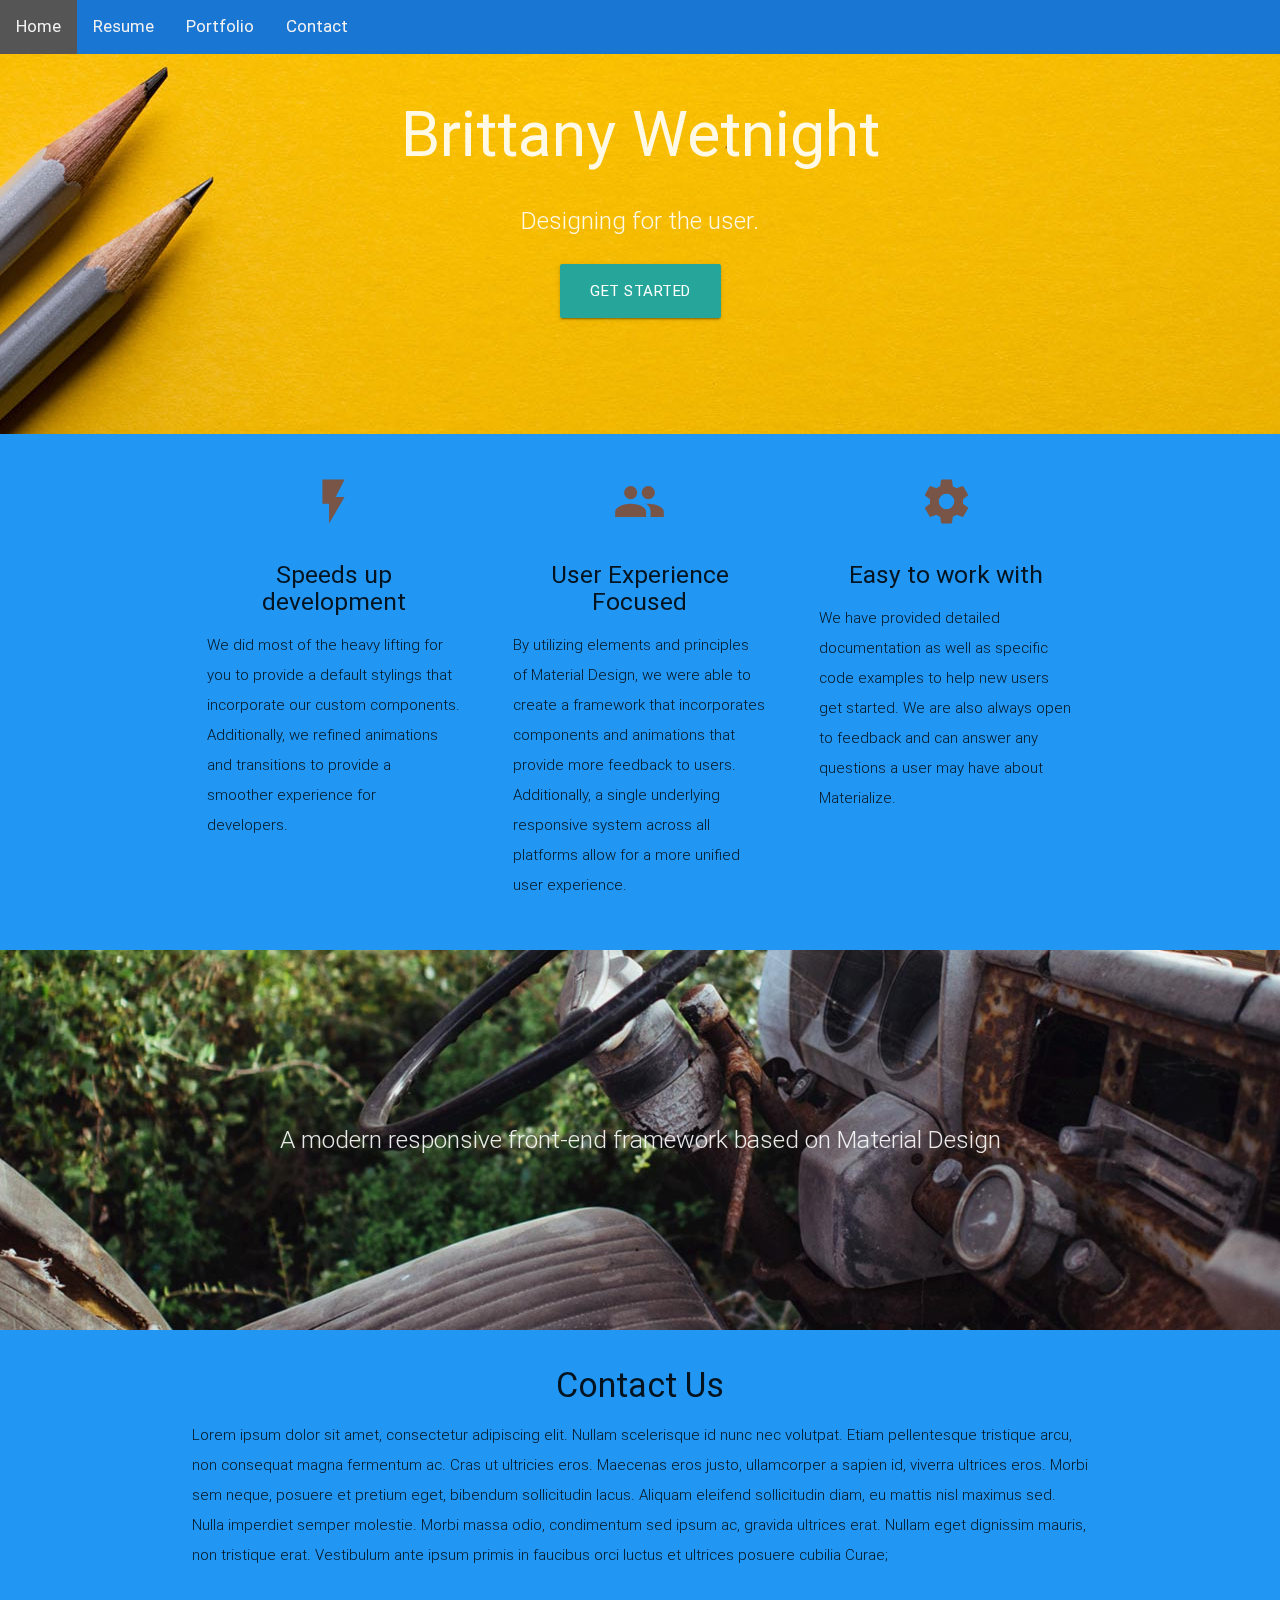
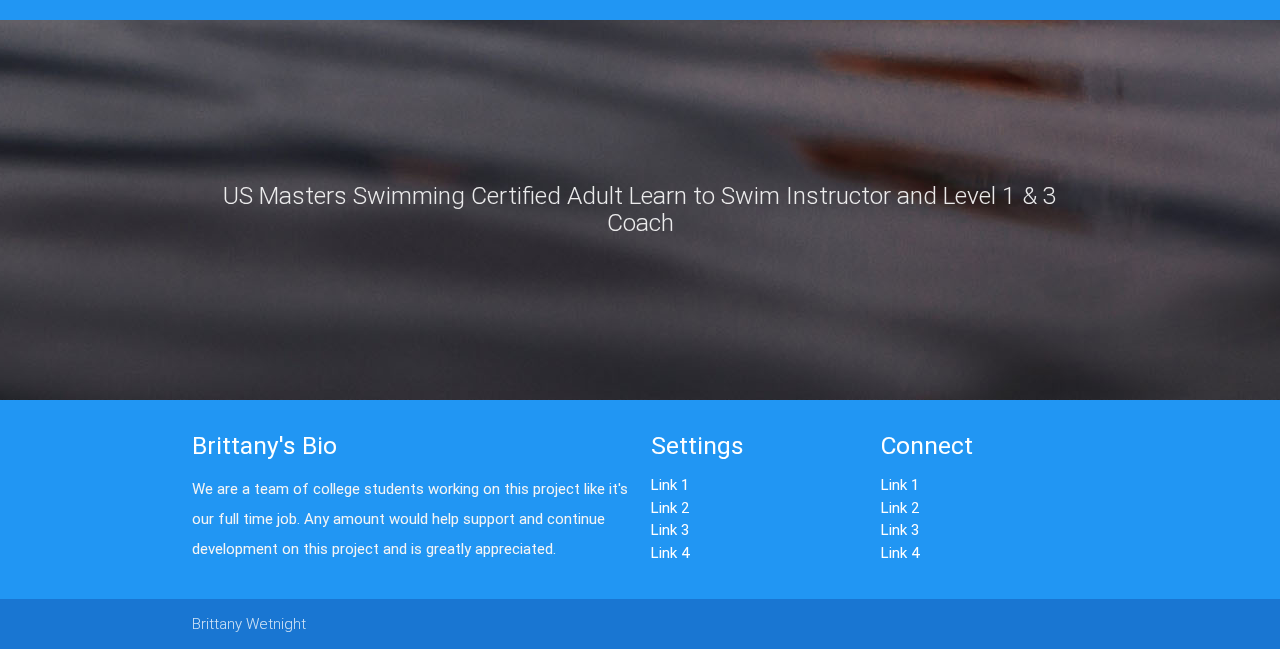
<file: index.html>
<!DOCTYPE html>
<html lang="en">
<head>
  <meta http-equiv="Content-Type" content="text/html; charset=UTF-8"/>
  <meta name="viewport" content="width=device-width, initial-scale=1, maximum-scale=1.0, user-scalable=no"/>
  <title>Parallax Template - Materialize</title>

  <!-- CSS  -->
  <link href="https://fonts.googleapis.com/icon?family=Material+Icons" rel="stylesheet">
  <link href="css/materialize.css" type="text/css" rel="stylesheet" media="screen,projection"/>
  <link href="css/style.css" type="text/css" rel="stylesheet" media="screen,projection"/>
</head>
<body>
<ul class="topnav" id="myTopnav">
  <li><a href="#index">Home</a></li>
  <li><a href="#resume">Resume</a></li>
  <li><a href="#portfolio">Portfolio</a></li>
  <li><a href="#contact">Contact</a></li>
  <li class="icon">
    <a href="javascript:void(0);" onclick="myFunction()">&#9776;</a>
  </li>
</ul>

  <div id="index-banner" class="parallax-container">
    <div class="section no-pad-bot">
      <div class="container">
        <br><br>
        <h1 class="header center">Brittany Wetnight</h1>
        <div class="row center">
          <h5 class="header col s12 light">Designing for the user.</h5>
        </div>
        <div class="row center">
          <a href="http://materializecss.com/getting-started.html" id="download-button" class="btn-large waves-effect waves-light teal lighten-1">Get Started</a>
        </div>
        <br><br>

      </div>
    </div>
    <div class="parallax"><img src="images/background1.jpg" alt="Unsplashed background img 1"></div>
  </div>


  <div class="container">
    <div class="section">

      <!--   Icon Section   -->
      <div class="row">
        <div class="col s12 m4">
          <div class="icon-block">
            <h2 class="center brown-text"><i class="material-icons">flash_on</i></h2>
            <h5 class="center">Speeds up development</h5>

            <p class="light">We did most of the heavy lifting for you to provide a default stylings that incorporate our custom components. Additionally, we refined animations and transitions to provide a smoother experience for developers.</p>
          </div>
        </div>

        <div class="col s12 m4">
          <div class="icon-block">
            <h2 class="center brown-text"><i class="material-icons">group</i></h2>
            <h5 class="center">User Experience Focused</h5>

            <p class="light">By utilizing elements and principles of Material Design, we were able to create a framework that incorporates components and animations that provide more feedback to users. Additionally, a single underlying responsive system across all platforms allow for a more unified user experience.</p>
          </div>
        </div>

        <div class="col s12 m4">
          <div class="icon-block">
            <h2 class="center brown-text"><i class="material-icons">settings</i></h2>
            <h5 class="center">Easy to work with</h5>

            <p class="light">We have provided detailed documentation as well as specific code examples to help new users get started. We are also always open to feedback and can answer any questions a user may have about Materialize.</p>
          </div>
        </div>
      </div>

    </div>
  </div>


  <div class="parallax-container valign-wrapper">
    <div class="section no-pad-bot">
      <div class="container">
        <div class="row center">
          <h5 class="header col s12 light">A modern responsive front-end framework based on Material Design</h5>
        </div>
      </div>
    </div>
    <div class="parallax"><img src="images/background2.jpg" alt="Unsplashed background img 2"></div>
  </div>

  <div class="container">
    <div class="section">

      <div class="row">
        <div class="col s12 center">
          <h3><i class="mdi-content-send brown-text"></i></h3>
          <h4>Contact Us</h4>
          <p class="left-align light">Lorem ipsum dolor sit amet, consectetur adipiscing elit. Nullam scelerisque id nunc nec volutpat. Etiam pellentesque tristique arcu, non consequat magna fermentum ac. Cras ut ultricies eros. Maecenas eros justo, ullamcorper a sapien id, viverra ultrices eros. Morbi sem neque, posuere et pretium eget, bibendum sollicitudin lacus. Aliquam eleifend sollicitudin diam, eu mattis nisl maximus sed. Nulla imperdiet semper molestie. Morbi massa odio, condimentum sed ipsum ac, gravida ultrices erat. Nullam eget dignissim mauris, non tristique erat. Vestibulum ante ipsum primis in faucibus orci luctus et ultrices posuere cubilia Curae;</p>
        </div>
      </div>

    </div>
  </div>


  <div class="parallax-container valign-wrapper">
    <div class="section no-pad-bot">
      <div class="container">
        <div class="row center">
          <h5 class="header col s12 light">US Masters Swimming Certified Adult Learn to Swim Instructor and Level 1 & 3 Coach</h5>
        </div>
      </div>
    </div>
    <div class="parallax"><img src="images/background3.jpg" alt="Unsplashed background img 3"></div>
  </div>

  <footer class="page-footer">
    <div class="container">
      <div class="row">
        <div class="col l6 s12">
          <h5 class="white-text">Brittany's Bio</h5>
          <p class="grey-text text-lighten-4">We are a team of college students working on this project like it's our full time job. Any amount would help support and continue development on this project and is greatly appreciated.</p>


        </div>
        <div class="col l3 s12">
          <h5 class="white-text">Settings</h5>
          <ul>
            <li><a class="white-text" href="#!">Link 1</a></li>
            <li><a class="white-text" href="#!">Link 2</a></li>
            <li><a class="white-text" href="#!">Link 3</a></li>
            <li><a class="white-text" href="#!">Link 4</a></li>
          </ul>
        </div>
        <div class="col l3 s12">
          <h5 class="white-text">Connect</h5>
          <ul>
            <li><a class="white-text" href="#!">Link 1</a></li>
            <li><a class="white-text" href="#!">Link 2</a></li>
            <li><a class="white-text" href="#!">Link 3</a></li>
            <li><a class="white-text" href="#!">Link 4</a></li>
          </ul>
        </div>
      </div>
    </div>
    <div class="footer-copyright">
      <div class="container">
      Brittany Wetnight
      </div>
    </div>
  </footer>


  <!--  Scripts-->
  <script src="https://code.jquery.com/jquery-2.1.1.min.js"></script>
  <script src="js/materialize.js"></script>
  <script src="js/init.js"></script>

  </body>
</html>
</file>
<file: css/style.css>
/* Custom Stylesheet */
/**
 * Use this file to override Materialize files so you can update
 * the core Materialize files in the future
 *
 * Made By MaterializeCSS.com
 */

nav ul a,
nav .brand-logo {
  color: #444;
}

p {
  line-height: 2rem;
}

.button-collapse {
  color: #26a69a;
}

.parallax-container {
  min-height: 380px;
  line-height: 0;
  height: auto;
  color: rgba(255,255,255,.9);
}
  .parallax-container .section {
    width: 100%;
  }

@media only screen and (max-width : 992px) {
  .parallax-container .section {
    position: absolute;
    top: 40%;
  }
  #index-banner .section {
    top: 10%;
  }
}

@media only screen and (max-width : 600px) {
  #index-banner .section {
    top: 0;
  }
}

.icon-block {
  padding: 0 15px;
}
.icon-block .material-icons {
  font-size: inherit;
}

footer.page-footer {
  margin: 0;
}
</file>
